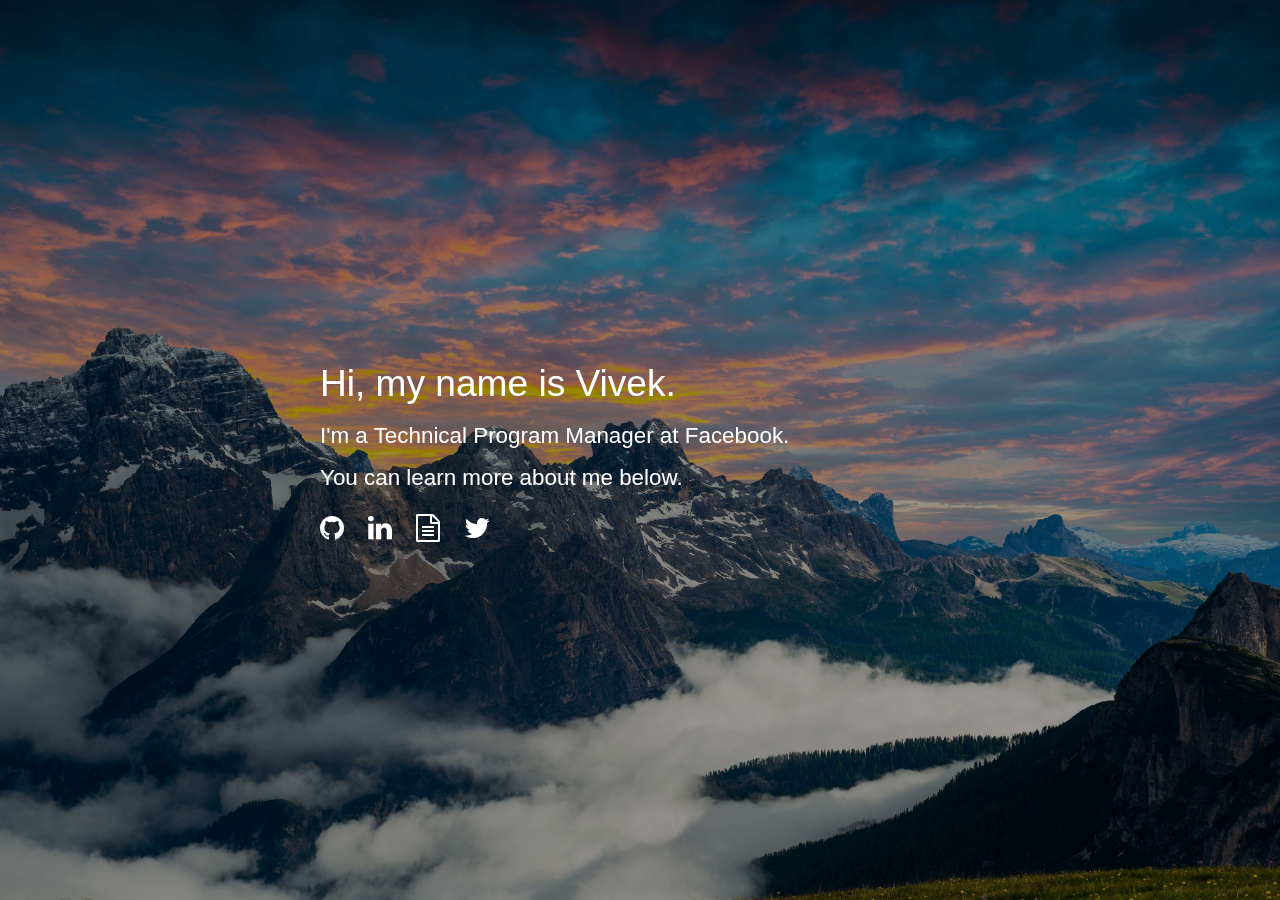
<file: index.html>
<!DOCTYPE HTML>
<html>

<head>
	<title>Vivek Vaidya</title>
	<meta charset="utf-8" />
	<meta name="viewport" content="width=device-width, initial-scale=1" />
	<link rel="shortcut icon" type="image/x-icon" href="favicon.ico">
				<meta property="og:url"         content="https://vivekvaidya.me" />
        <meta property="og:type"        content="website" />
        <meta property="og:title"       content="Vivek Vaidya" />
        <meta property="og:description" content="TPM at Facebook" />
	<p hi welcome if u see this its because i want seo stuff here VIVEK VAIDYA UIUC CAPITAL ONE ILLINOIS CS PROGRAMMING AMAZON CHAMPAIGN SAN FRANCISCO />

	<link rel="stylesheet" href="main.css">
	<link rel="stylesheet" href="https://maxcdn.bootstrapcdn.com/bootstrap/3.3.7/css/bootstrap.min.css" integrity="sha384-BVYiiSIFeK1dGmJRAkycuHAHRg32OmUcww7on3RYdg4Va+PmSTsz/K68vbdEjh4u" crossorigin="anonymous">
	<link rel="stylesheet" href="https://maxcdn.bootstrapcdn.com/font-awesome/4.7.0/css/font-awesome.min.css">
	<link href='http://fonts.googleapis.com/css?family=Roboto' rel='stylesheet' type='text/css'>

<script>
(function(i,s,o,g,r,a,m){i['GoogleAnalyticsObject']=r;i[r]=i[r]||function(){
(i[r].q=i[r].q||[]).push(arguments)},i[r].l=1*new Date();a=s.createElement(o),
m=s.getElementsByTagName(o)[0];a.async=1;a.src=g;m.parentNode.insertBefore(a,m)
})(window,document,'script','https://www.google-analytics.com/analytics.js','ga');

ga('create', 'UA-5110954-2', 'auto');
ga('send', 'pageview');
</script>

</head>
<body>
        <!--[if lte IE 9]>
            <p class="browserupgrade">You are using an <strong>outdated</strong> browser. Please <a href="http://browsehappy.com/">upgrade your browser</a> to improve your experience and security.</p>
        <![endif]-->
        <div class="overlay">
            <div class="content">
            <p id="main" class="text">Hi, my name is Vivek.</p>
                <p class="text">I'm a Technical Program Manager at Facebook. </p>
				<p class="text">You can learn more about me below.</p>
            <div id="intro-icons">
                <a id="github" href="https://github.com/vivekvaidya"><i class="fa fa-github fa-2x" aria-hidden="true"></i></a>
                <a id="linkedin" href="https://www.linkedin.com/in/v1v3k"><i class="fa fa-linkedin fa-2x" aria-hidden="true"></i></a>
                <a id="resume" href="Resume.pdf"><i class="fa fa-file-text-o fa-2x" aria-hidden="true"></i></a>
                <a id="twitter" href="https://twitter.com/thevivekvaidya"><i class="fa fa-twitter fa-2x" aria-hidden="true"></i></a>
            </div>
        </div>
        </div>
    </body>
</html>
</file>
<file: main.css>
body {
	background: url('bg.jpg') center center fixed;
	background-repeat: no-repeat;
	-webkit-background-size: cover;
    -moz-background-size: cover;
    -o-background-size: cover;
    background-size: cover;
}

.overlay {
    z-index: 1;
    height: 100%;
    width: 100%;
    position: fixed;
    overflow: auto;
    top: 0px;
    left: 0px;
    background: rgba(1, 1, 1, 0.4);
}

.content {
	font-family: 'Roboto-mono', sans-serif;
    position: absolute;
    top: 50%;
    left: 50%;
    width: 50%;
    transform: translateX(-50%) translateY(-50%);
}

#main {
	font-size: 265%;
}

#uiuc {
	color: white;
}

#uiuc:hover {
	text-decoration: none;
	color: #0077b5;
}

.text {
	font-size: 160%;
	color: white;
}

#intro-icons {
  	margin: 0 auto;
  	padding-top: 10px;
}

.fa{
    display: block;
    margin-right: 20px;
    color: white;
}

.fa-linkedin:hover{
    color: #0077b5;
}

.fa-github:hover{
    color: #0077b5;
}

.fa-file-text-o:hover{
    color: #0077b5;
}

.fa-twitter:hover{
    color: #0077b5;
}
</file>
